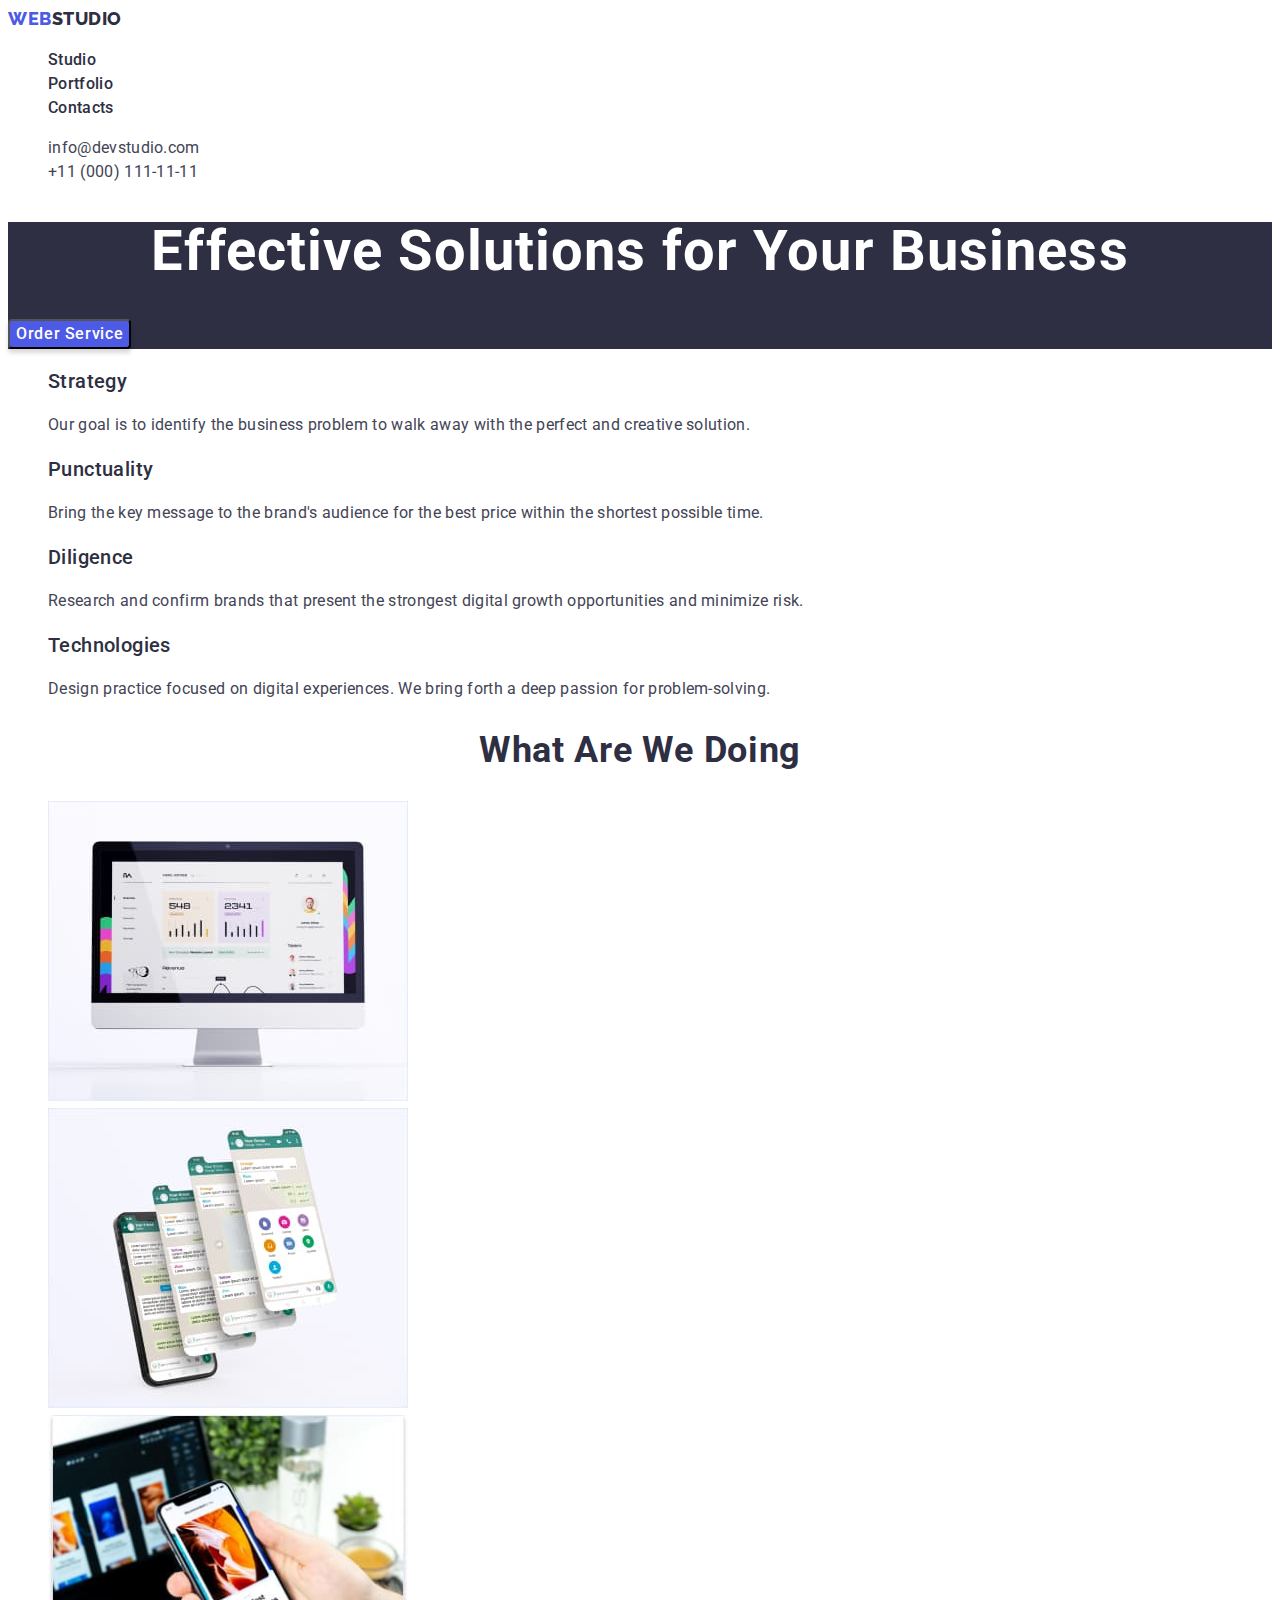
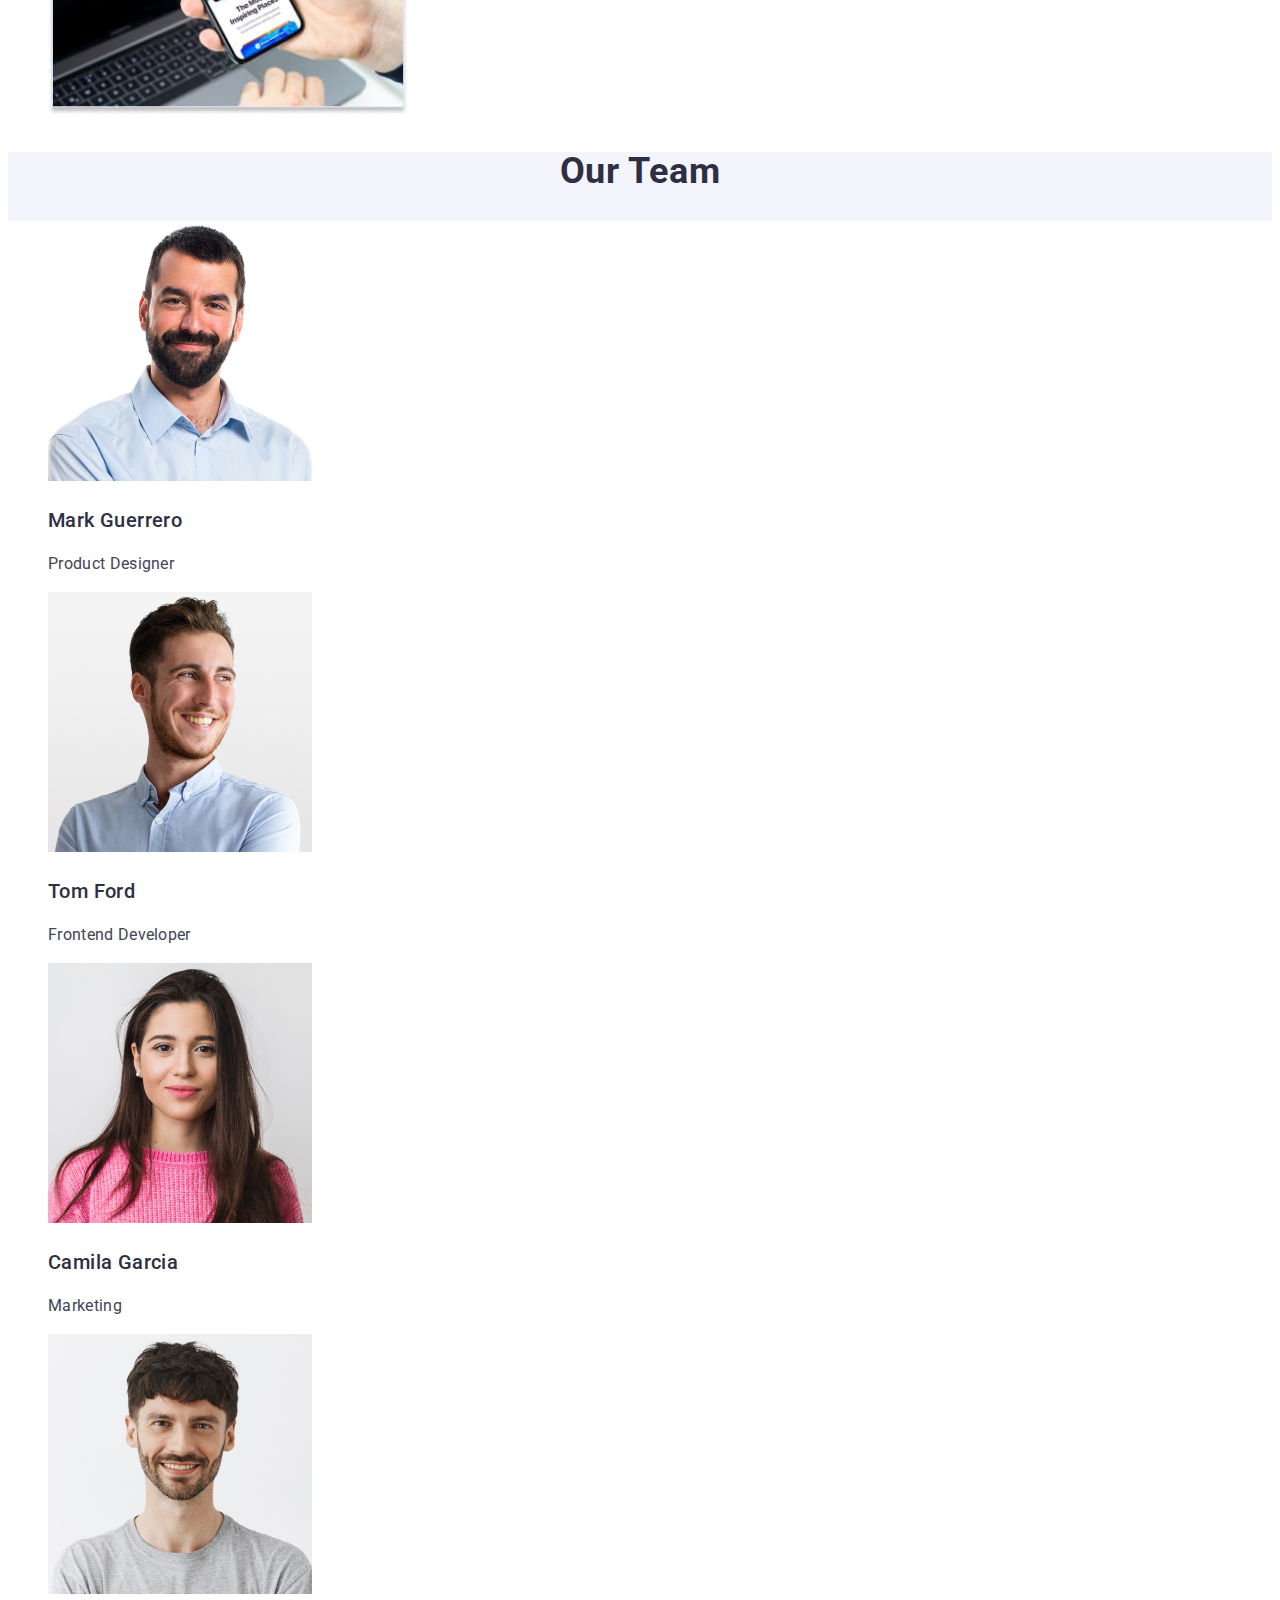
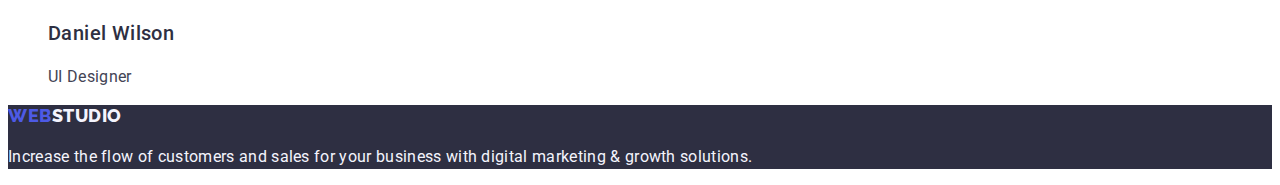
<file: index.html>
<!DOCTYPE html>
<html lang="en">
<head>
    <meta charset="UTF-8">
    <meta http-equiv="X-UA-Compatible" content="IE=edge">
    <meta name="viewport" content="width=device-width, initial-scale=1.0">
    <title>Web Studio</title>
    <link rel="stylesheet" href="./css/styles.css">
    <!-- fonts -->
    <link rel="preconnect" href="https://fonts.googleapis.com">
    <link rel="preconnect" href="https://fonts.gstatic.com" crossorigin>
    <link href="https://fonts.googleapis.com/css2?family=Raleway:wght@800&family=Roboto:wght@400;500;700;900&display=swap" rel="stylesheet">
    
</head>

<body class="page">
    <header class="header">
                    
        <!-- navigation -->
        <nav class="header-nav">
            <a class="logo link" href="./index.html">Web<span class="logo-dark">Studio</span></a>
            <ul class="header-nav-list list">
                <li class="header-nav-item">
                    <a class="header-nav-link link" href="./index.html">Studio</a>
                </li>
                <li class="header-nav-item">
                    <a class="header-nav-link link" href="./portfolio.html">Portfolio</a>
                </li>
                <li class="header-nav-item">
                    <a class="header-nav-link link" href="">Contacts</a>
                </li>
            </ul>
        </nav>
        <address class="mail-tel">
            <ul class="mail-tel-list list">
                <li class="mail-tel-item">
                    <a class="mail-tel-link link" href="mailto:info@devstudio.com">info@devstudio.com</a>
                </li>
                <li class="mail-tel-item">
                    <a class="mail-tel-link link" href="tel:+110001111111">+11 (000) 111-11-11</a>
                </li>
            </ul>            
        </address>
    </header>

    <main>

    <!-- section -->
        <section class="hero">
            <h1 class="hero-title">Effective Solutions for Your Business</h1>
            <button class="button" type="button">Order Service</button>
        </section>

        <section class="advantages">
            <h2 class="title-header-two" hidden>Our advantages</h2>
            <ul class="advantages-list list">
                <li class="advantages-item">
                    <h3 class="title-header-three">Strategy</h3>
                    <p class="title-p">Our goal is to identify the business problem to walk away with the perfect and creative solution.</p>
                </li>
                <li class="advantages-item">
                    <h3 class="title-header-three">Punctuality</h3>
                    <p class="title-p">Bring the key message to the brand's audience for the best price within the shortest possible time.</p></li>
                <li class="advantages-item">
                    <h3 class="title-header-three">Diligence</h3>
                        <p class="title-p">Research and confirm brands that present the strongest digital growth opportunities and minimize risk.</p>
                </li>
                <li class="advantages-item">
                    <h3 class="title-header-three">Technologies</h3>
                        <p class="title-p">Design practice focused on digital experiences. We bring forth a deep passion for problem-solving.</p>
                </li>
            </ul>
        </section>
        <section class="our-directions">
            <h2 class="title-header-two">What are we doing</h2>
            <ul class="advantages-list list">
                <li class="direction-item">
                    <img class="direction-img" src="./images/desktop.jpg" alt="iMac" width="360" height="300"/>
                </li>
                <li class="direction-item">
                    <img class="direction-img" src="./images/mobile.jpg" alt="mobile phone" width="360" height="300"/>
                </li>
                <li class="direction-item">
                    <img class="direction-img" src="./images/applications.jpg" alt="notebook with mobile phone" width="360" height="300"/>
                </li>
            </ul>
        </section>
        <section class="team">
            <h2 class="title-header-two">Our Team</h2>
            <ul class="team-list list">
                <li class="team-item">
                    <img class="team-img" src="./images/Guerrero.jpg" alt="Mark Guerrero" width="264" height="260"/>
                    <h3 class="title-header-three">Mark Guerrero</h3>
                    <p class="team-position">Product Designer</p>
                </li>
                <li class="team-item">
                    <img class="team-img" src="./images/Ford.jpg" alt="Tom Ford" width="264" height="260"/>
                    <h3 class="title-header-three">Tom Ford</h3>
                    <p class="team-position">Frontend Developer</p>
                </li>
                <li class="team-item">
                    <img class="team-img" src="./images/Garcia.jpg" alt="Camila Garcia" width="264" height="260"/>
                    <h3 class="title-header-three">Camila Garcia</h3>
                    <p class="team-position">Marketing</p>
                </li>
                <li class="team-item">
                    <img class="team-img" src="./images/Wilson.jpg" alt="Daniel Wilson" width="264" height="260"/>
                    <h3 class="title-header-three">Daniel Wilson</h3>
                    <p class="team-position">UI Designer</p>
                </li>
            </ul>
        </section>
    </main>        

    <!-- footer -->
    <footer class="footer">
        <a class="logo link" href="./index.html">Web<span class="logo-light">Studio</span></a>
        <p class="footer-text">Increase the flow of customers and sales for your business with digital marketing & growth solutions.</p>
        
    </footer>
    
</body>
</html>
</file>
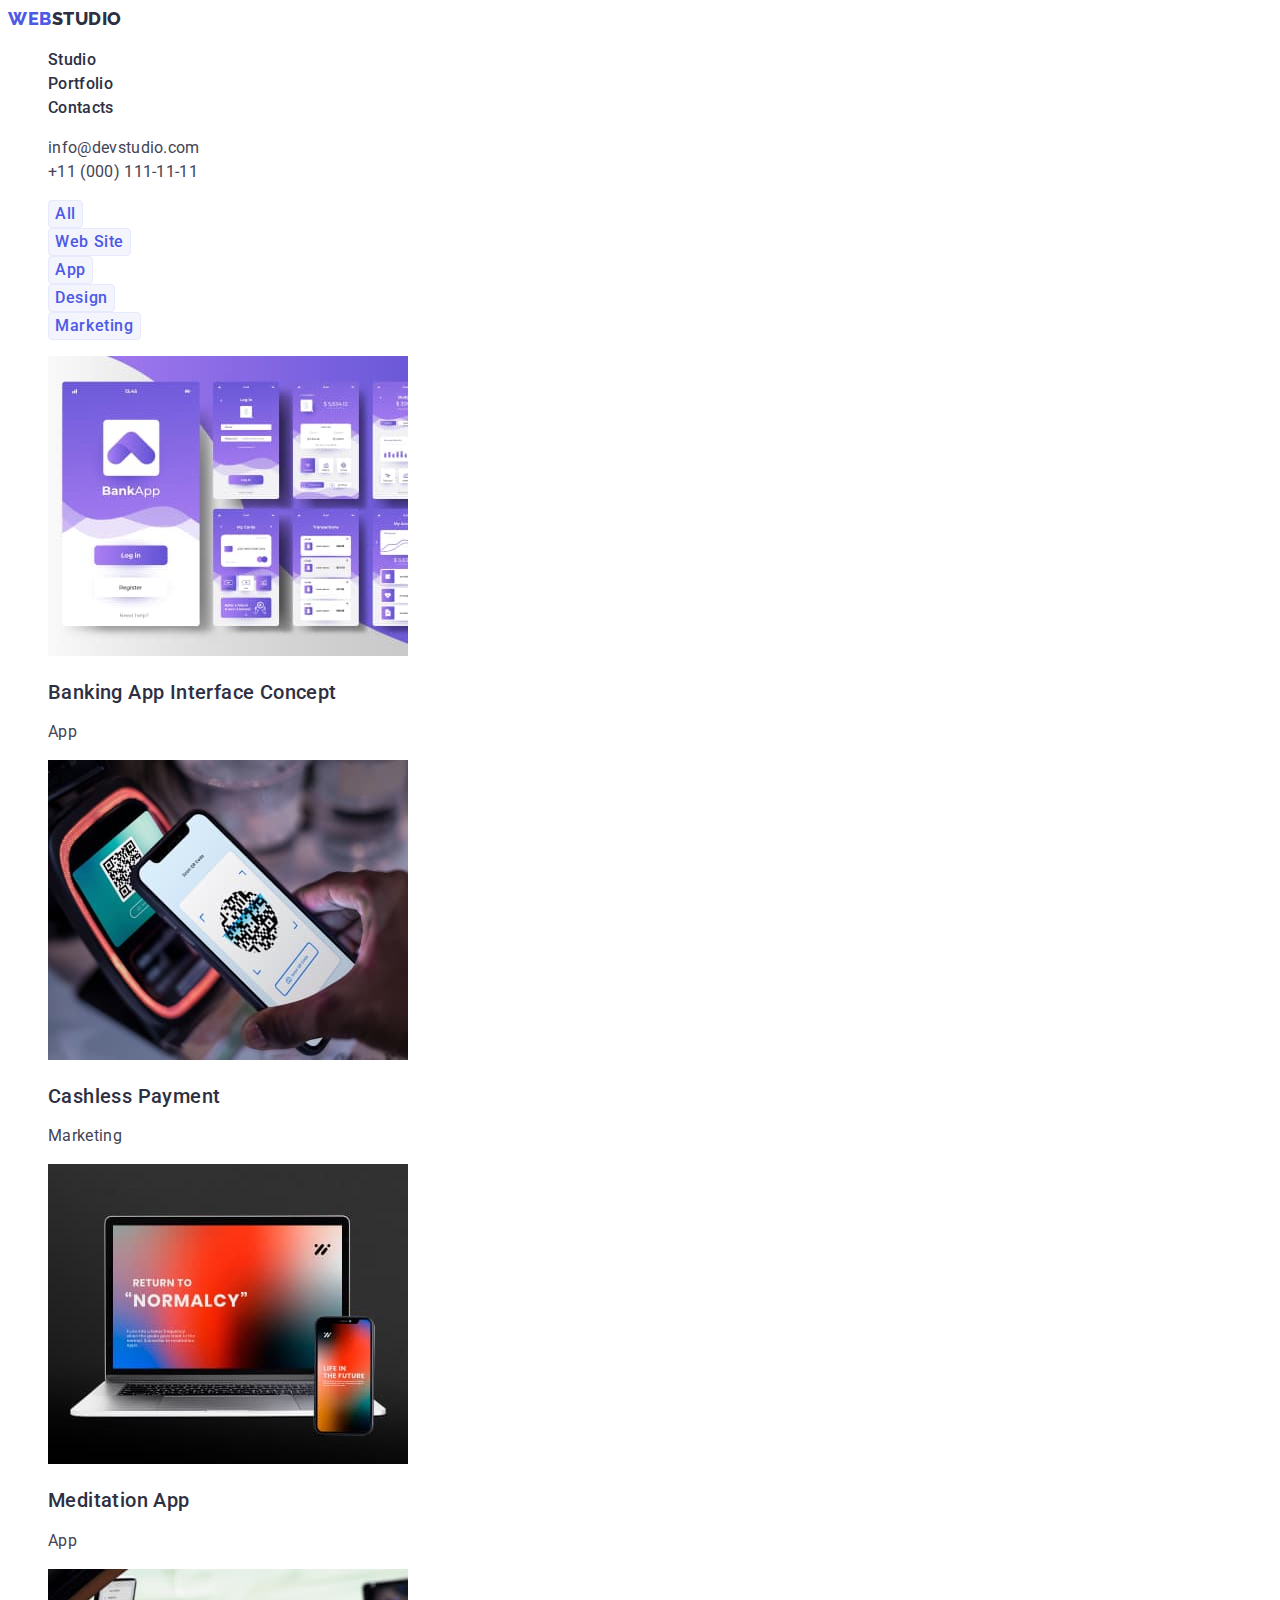
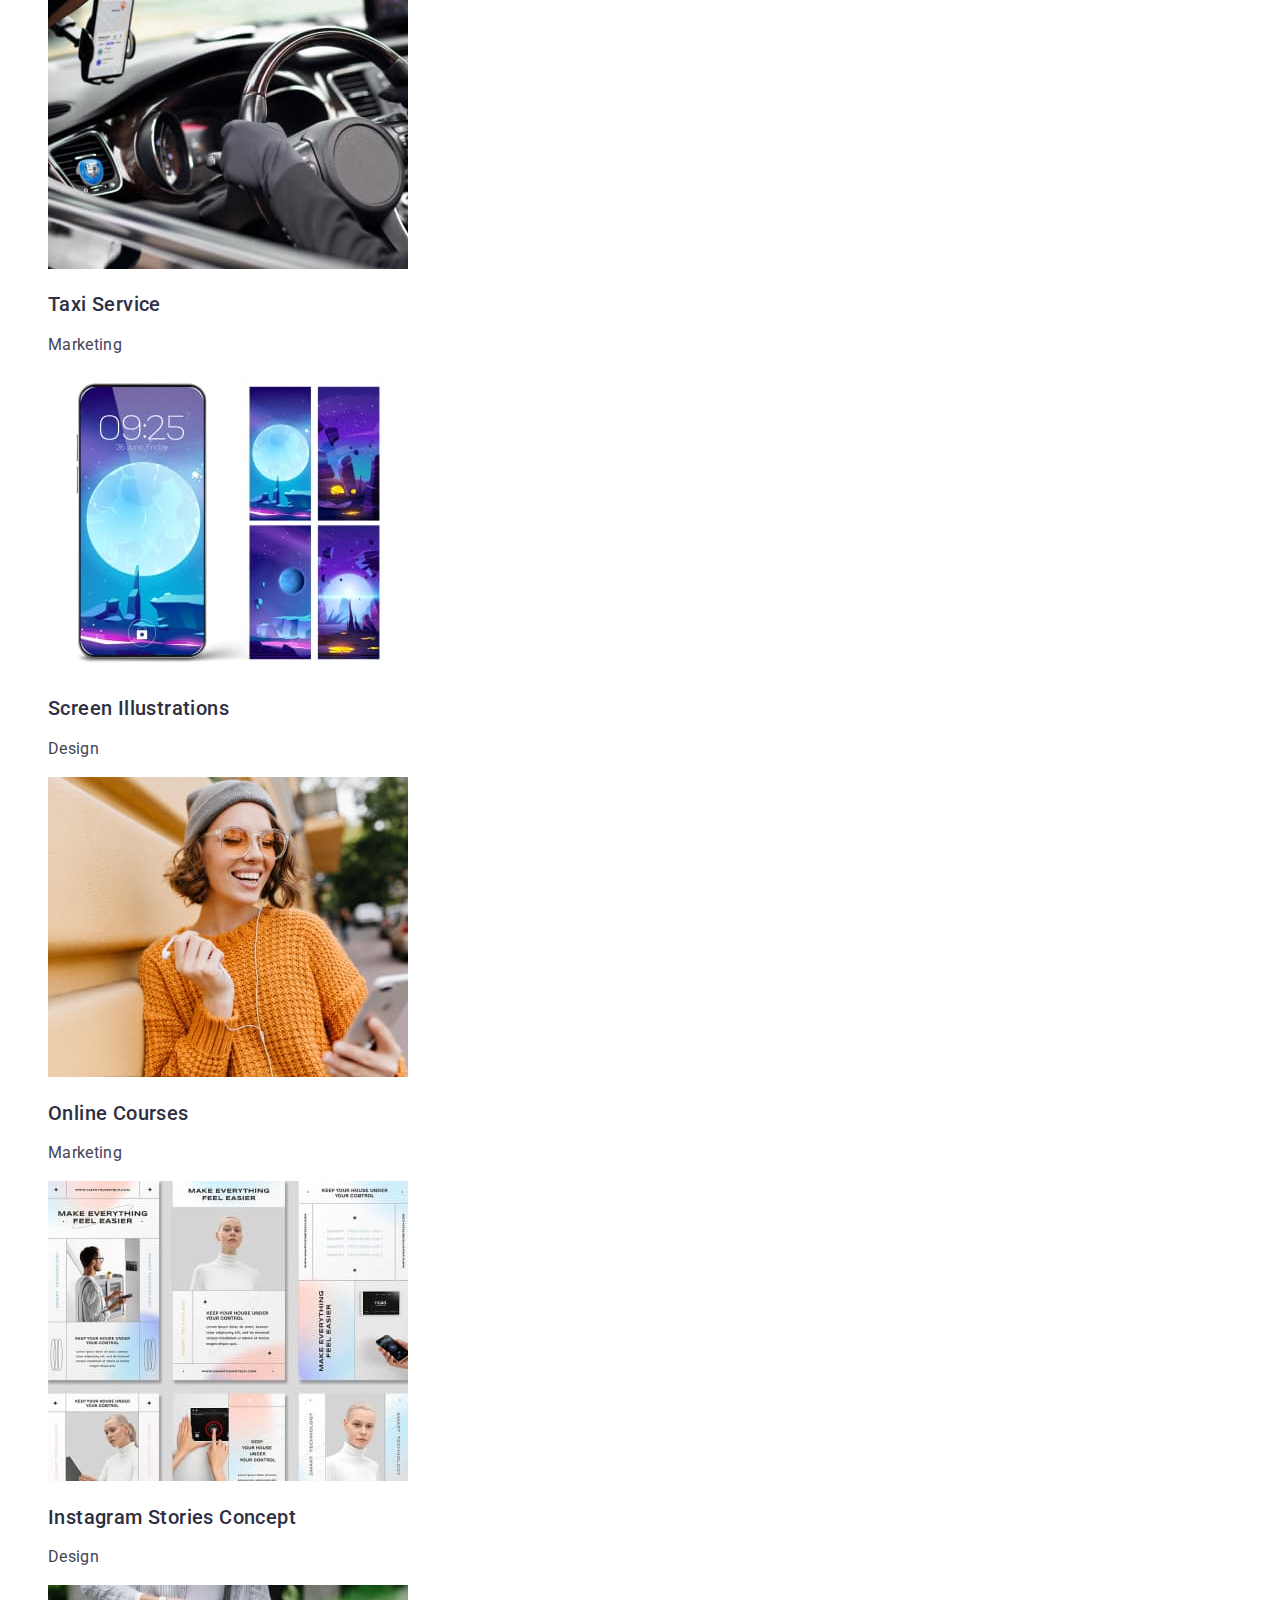
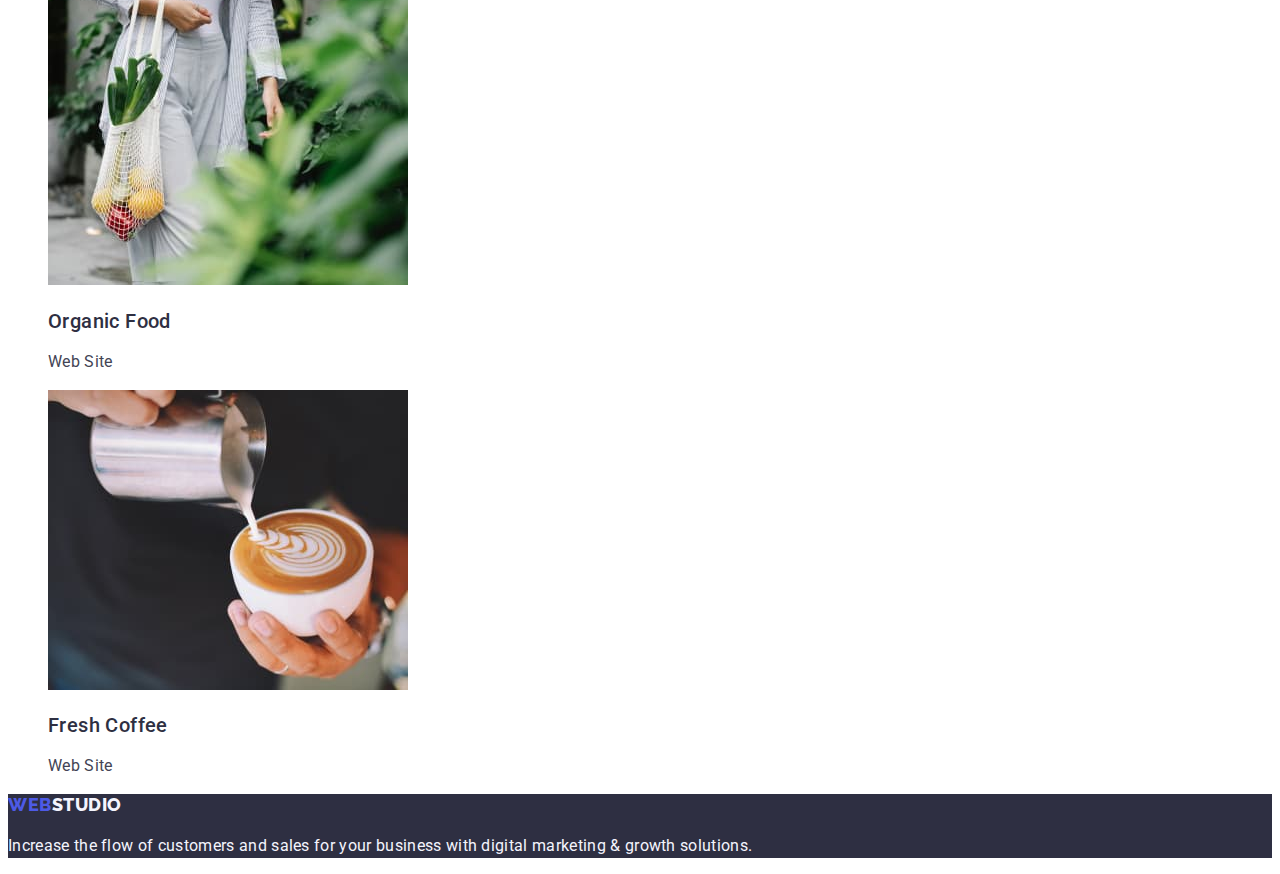
<file: portfolio.html>
<!DOCTYPE html>
<html lang="en">
<head>
    <meta charset="UTF-8">
    <meta http-equiv="X-UA-Compatible" content="IE=edge">
    <meta name="viewport" content="width=device-width, initial-scale=1.0">
    <title>Web Studio</title>
    <link rel="stylesheet" href="./css/styles.css">
    <!-- fonts -->
    <link rel="preconnect" href="https://fonts.googleapis.com">
    <link rel="preconnect" href="https://fonts.gstatic.com" crossorigin>
    <link href="https://fonts.googleapis.com/css2?family=Raleway:wght@800&family=Roboto:wght@400;500;700;900&display=swap" rel="stylesheet">
    
</head>

<body>
    <header class="header">
                    
        <!-- navigation -->
        <nav class="header-nav">
            <a class="logo link" href="./index.html">Web<span class="logo-dark">Studio</span></a>
            <ul class="header-nav-list list">
                <li class="header-nav-item">
                    <a class="header-nav-link link" href="./index.html">Studio</a>
                </li>
                <li class="header-nav-item">
                    <a class="header-nav-link link" href="./portfolio.html">Portfolio</a>
                </li>
                <li class="header-nav-item">
                    <a class="header-nav-link link" href="">Contacts</a>
                </li>
            </ul>
        </nav>
        <address class="mail-tel">
            <ul class="mail-tel-list list">
                <li class="mail-tel-item">
                    <a class="mail-tel-link link" href="mailto:info@devstudio.com">info@devstudio.com</a>
                </li>
                <li class="mail-tel-item">
                    <a class="mail-tel-link link" href="tel:+110001111111">+11 (000) 111-11-11</a>
                </li>
            </ul>            
        </address>
    </header>

    <main>

        <!-- button -->
        <section class="project">
            <!-- hide -->
            <h1 hidden>Filters</h1>
            <ul class="filters-list list">
                <li class="filter-item">
                    <button class="button-filter" type="button">All</button>
                </li>
                <li class="filter-item">
                    <button class="button-filter" type="button">Web Site</button>
                </li>
                <li class="filter-item">
                    <button class="button-filter" type="button">App</button>
                </li>
                <li class="filter-item">
                    <button class="button-filter" type="button">Design</button>
                </li>
                <li class="filter-item">
                    <button class="button-filter" type="button">Marketing</button>
                </li>
            </ul>
            <ul class="project-list list">
                <li class="project-item">
                    <a class="project-card link" href="">
                        <img src="./images/portfolio/banking-app.jpg" alt="Banking App Interface" width="360" height="300"/>
                        <h2 class="title-header-three">Banking App Interface Concept</h2>
                        <p class="title-filter">App</p>
                    </a>
                </li>
                <li class="project-item">
                    <a class="project-card link" href="">
                        <img src="./images/portfolio/cashless-payment.jpg" alt="Cashless Payment" width="360" height="300"/>
                        <h2 class="title-header-three">Cashless Payment</h2>
                        <p class="title-filter">Marketing</p>
                    </a>
                </li>
                <li class="project-item">
                    <a class="project-card link" href="">
                        <img src="./images/portfolio/meditation-app.jpg" alt="Meditation App" width="360" height="300"/>
                        <h2 class="title-header-three">Meditation App</h2>
                        <p class="title-filter">App</p>
                    </a>
                </li>
                <li class="project-item">
                    <a class="project-card link" href="">
                        <img src="./images/portfolio/taxi-servise.jpg" alt="Taxi Service" width="360" height="300"/>
                        <h2 class="title-header-three">Taxi Service</h2>
                        <p class="title-filter">Marketing</p>
                    </a>
                </li>
                <li class="project-item">
                    <a class="project-card link" href="">
                        <img src="./images/portfolio/screen-illustrations.jpg" alt="Screen Illustrations" width="360" height="300"/>
                        <h2 class="title-header-three">Screen Illustrations</h2>
                        <p class="title-filter">Design</p>
                    </a>
                </li>
                <li class="project-item">
                    <a class="project-card link" href="">
                        <img src="./images/portfolio/online-courses.jpg" alt="Online Courses" width="360" height="300"/>
                        <h2 class="title-header-three">Online Courses</h2>
                        <p class="title-filter">Marketing</p>
                    </a>
                </li>
                <li class="project-item">
                    <a class="project-card link" href="">
                        <img src="./images/portfolio/insta-stories.jpg" alt="Instagram Stories Concept" width="360" height="300"/>
                        <h2 class="title-header-three">Instagram Stories Concept</h2>
                        <p class="title-filter">Design</p>
                    </a>
                </li>
                <li class="project-item">
                    <a class="project-card link" href="">
                        <img src="./images/portfolio/organic-food.jpg" alt="Organic Food" width="360" height="300"/>
                        <h2 class="title-header-three">Organic Food</h2>
                        <p class="title-filter">Web Site</p>
                    </a>
                </li>
                <li class="project-item">
                    <a class="project-card link" href="">
                        <img src="./images/portfolio/fresh-coffee.jpg" alt="Fresh Coffee" width="360" height="300"/>
                        <h2 class="title-header-three">Fresh Coffee</h2>
                        <p class="title-filter">Web Site</p>
                    </a>
                </li>
            </ul>

        </section>

    </main>

    <!-- footer -->
    <footer class="footer">
        <a class="logo link" href="./index.html">Web<span class="logo-light">Studio</span></a>
        <p class="footer-text">Increase the flow of customers and sales for your business with digital marketing & growth solutions.</p>
        
    </footer>
        

</body>
</html>
</file>
<file: css/styles.css>
:root {
    /* fonts */
    --primary-font: 'Roboto', sans-serif;
    --secondary-font: 'Raleway', sans-serif;
    /* txt cl */
    --main-txt-color: #2E2F42;
    --secondary-txt-color: #434455;
    --accent-txt-color: #fff;
    --subtitle-txt-color: #8E8F99;
    /* bg cl */
    --accent-bg-color: #E7E9FC;
    --light-bg-color: #F4F4FD;
    --hero-bg-color: rgba (46, 47, 66, 0.7);
    --modal-bg-color: #FCFCFC;
    /* common cl */
    --primary-brand-color: #4D5AE5;
    --pressed-state-color: #404BBF;
    --succes-messages-color: #31D0AA;
    --modal-overlay-color: rgba (46, 47, 66, 0.4);
}

body {
    font-family: var(--primary-font);
    font-weight: 400;
    font-size: 16px;
    line-height: 1.5;
    letter-spacing: 0.02em;
    color: var(--secondary-txt-color);
    background-color: var(--accent-txt-color);
}
.link {
    color: currentColor;
    text-decoration: none;
}
.list {
    list-style: none;
}
.logo {
    font-family: var(--secondary-font);
    font-weight: 800;
    font-size: 18px;
    line-height: 1.17;
    letter-spacing: 0.03em;
    text-transform: uppercase;
    color: var(--primary-brand-color);
    text-decoration: none;
}
.logo-dark {
    color: var(--main-txt-color);
}
.logo-light {
    color: var(--light-bg-color);
}
.header-nav-link {
    color: var(--main-txt-color);
    font-weight: 500;
}

.header-nav-link:hover,
.header-nav-link:focus {
    color: var(--pressed-state-color);
}
.mail-tel {
    font-style: normal;
}
.mail-tel-link:hover,
.mail-tel-link:focus {
    color: var(--pressed-state-color);
}
.hero {
    background-color: var(--main-txt-color);
}
.hero-title {
    font-weight: 700;
    font-size: 56px;
    line-height: 60px;
    color: var(--accent-txt-color);
    letter-spacing: 0.02em;
    line-height: 1.07;
    text-align: center;
}
.button {
    font-family: inherit;
    color: var(--accent-txt-color);
    cursor: pointer;
    background-color: var(--primary-brand-color);
    box-shadow: 0px 4px 4px rgba(0, 0, 0, 0.15);
    border-radius: 4px;
    font-size: 16px;
    line-height: 1.5;
    font-weight: 500;
    letter-spacing: 0.04em;
}
.button:hover,
.button:focus {
    background-color: var(--pressed-state-color);
}
.title-header-two {
    color: var(--main-txt-color);
    font-weight: 700;
    font-size: 36px;
    line-height: 1.11;
    text-align: center;
    text-transform: capitalize;
    letter-spacing: 0.02em;
}
.title-header-three {
    color: var(--main-txt-color);
    font-weight: 500;
    font-size: 20px;
    line-height: 1.2;
    letter-spacing: 0.02em;
}
.team {
    background-color: var(--light-bg-color);
}
.team-item {
    background-color: var(--accent-txt-color);
}
.button-filter {
    font-family: inherit;
    color: var(--primary-brand-color);
    cursor: pointer;
    background-color: var(--light-bg-color);
    font-size: 16px;
    font-weight: 500;
    line-height: 1.5;
    border-radius: 4px;
    letter-spacing: 0.04em;
    border: 1px solid var(--accent-bg-color);
}
.button-filter:hover,
.button-filter:focus {
    background-color: var(--pressed-state-color);
    box-shadow: 0px 3px 1px rgba(0, 0, 0, 0.1), 0px 2px 1px rgba(0, 0, 0, 0.08), 0px 2px 2px rgba(0, 0, 0, 0.12);
    color: var(--accent-txt-color);
}
.team-list {
    background-color: var(--accent-txt-color);
}


.footer {
    background-color: var(--main-txt-color);
}
.footer-text {
    color: var(--light-bg-color);
}
</file>
